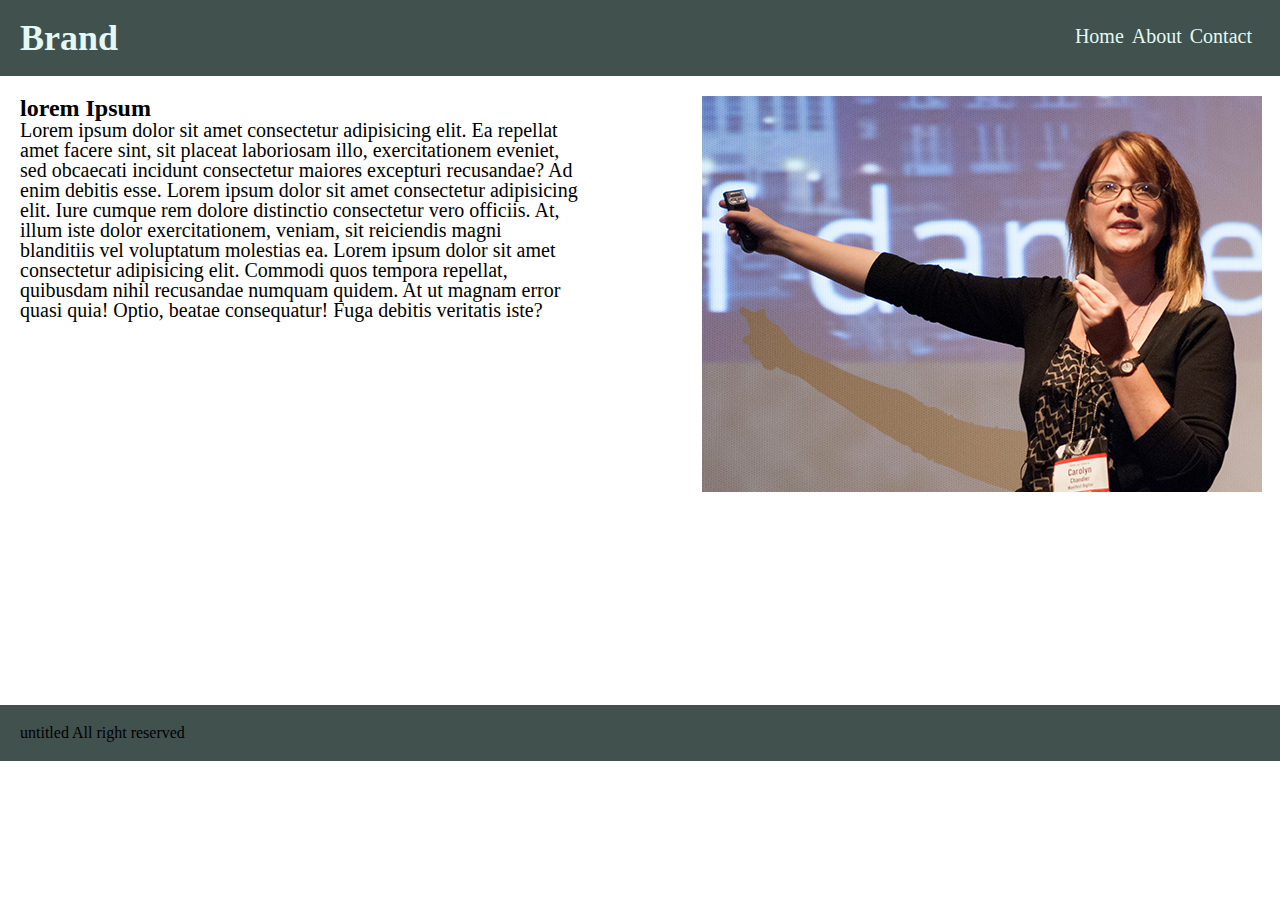
<file: Ex1-Block2/index.html>
<!DOCTYPE html>
<html lang="en">
<head>
    <meta charset="UTF-8">
    <meta name="viewport" content="width=device-width, initial-scale=1.0">
    <title>Ex-1</title>
    <link rel="stylesheet" href="assets/stylesheets/main.css">
</head>
<body>
    <header class="container clearfix">
        <h1>Brand</h1>
      <nav>
         <ul>
              <li class="right"><a href="#">Home</a></li><!--
            --><li class="right"><a href="#">About</a></li><!--
            --><li class="right"><a href="#">Contact</a></li>
         </ul>
      </nav>
    </header>

    <main>
        <article class="container clearfix">
            <div class="column1">
                <h2>lorem Ipsum</h2>
                <p>Lorem ipsum dolor sit amet consectetur adipisicing elit. Ea repellat amet facere sint, sit placeat laboriosam illo, exercitationem eveniet, sed obcaecati incidunt consectetur maiores excepturi recusandae? Ad enim debitis esse. Lorem ipsum dolor sit amet consectetur adipisicing elit. Iure cumque rem dolore distinctio consectetur vero officiis. At, illum iste dolor exercitationem, veniam, sit reiciendis magni blanditiis vel voluptatum molestias ea. Lorem ipsum dolor sit amet consectetur adipisicing elit. Commodi quos tempora repellat, quibusdam nihil recusandae numquam quidem. At ut magnam error quasi quia! Optio, beatae consequatur! Fuga debitis veritatis iste?</p>
            </div>
            <div class="column2">
                <img src="assets/images/speakers.jpg" alt="person giving speech">
            </div>
        </article>
    </main>

    <footer class="container">
        <small>untitled All right reserved</small>
    </footer>
</body>
</html>
</file>
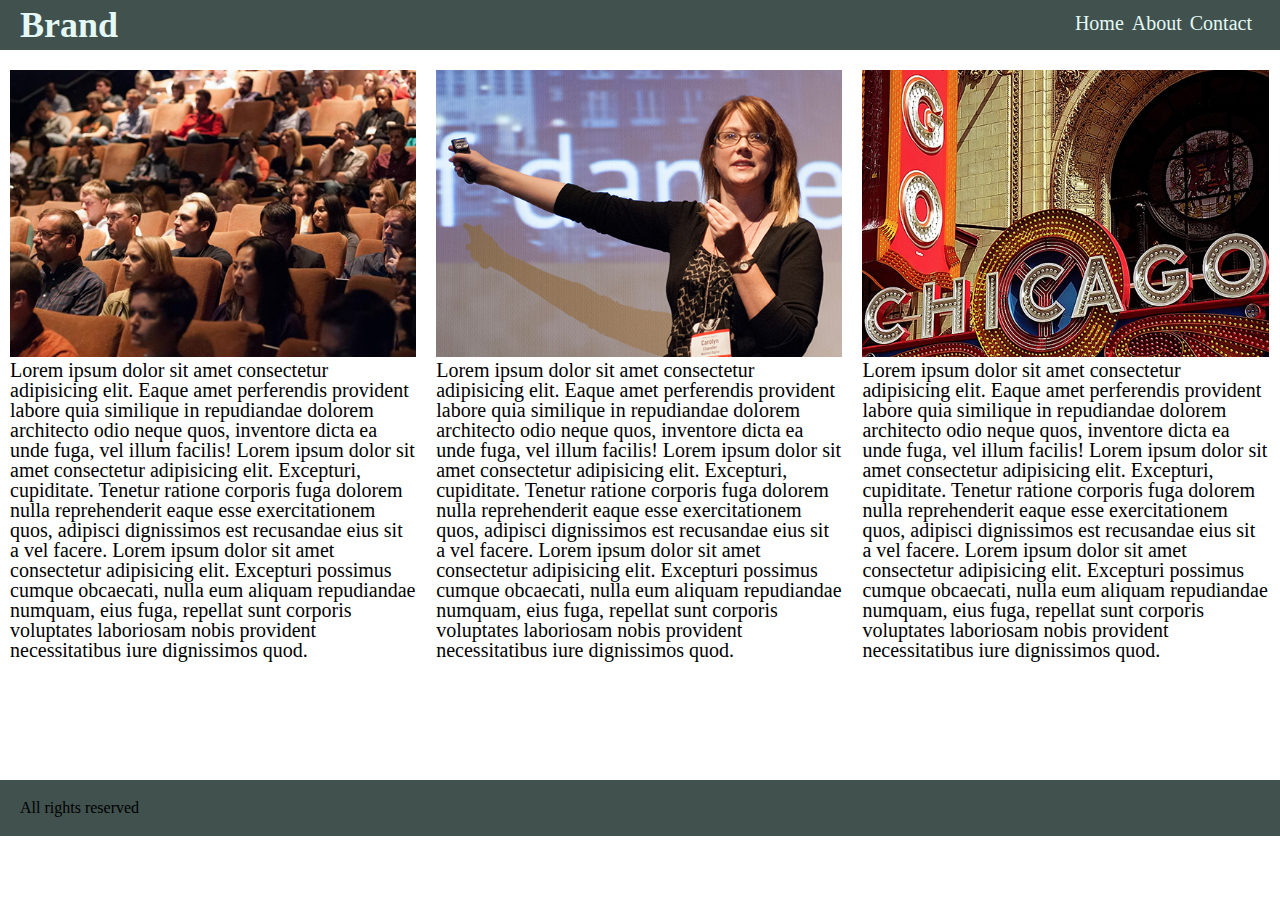
<file: Ex1-Block5/index.html>
<!DOCTYPE html>
<html lang="en">
<head>
    <meta charset="UTF-8">
    <meta name="viewport" content="width=device-width, initial-scale=1.0">
    <title>Block-5</title>
    <link rel="stylesheet" href="assets/stylesheets/main.css">
</head>
<body>
    <header class="clearfix">
        <h1>Brand</h1>
      <nav>
         <ul>
              <li class="right"><a href="#">Home</a></li><!--
            --><li class="right"><a href="#">About</a></li><!--
            --><li class="right"><a href="#">Contact</a></li>
         </ul>
      </nav>
    </header>

    <main>
        <section class="parent clearfix">
            <article>
                <img src="assets/images/schedule.jpg" alt="people siiting on the chair">
                <p>Lorem ipsum dolor sit amet consectetur adipisicing elit. Eaque amet perferendis provident labore quia similique in repudiandae dolorem architecto odio neque quos, inventore dicta ea unde fuga, vel illum facilis! Lorem ipsum dolor sit amet consectetur adipisicing elit. Excepturi, cupiditate. Tenetur ratione corporis fuga dolorem nulla reprehenderit eaque esse exercitationem quos, adipisci dignissimos est recusandae eius sit a vel facere. Lorem ipsum dolor sit amet consectetur adipisicing elit. Excepturi possimus cumque obcaecati, nulla eum aliquam repudiandae numquam, eius fuga, repellat sunt corporis voluptates laboriosam nobis provident necessitatibus iure dignissimos quod.</p>
            </article>

            <article>
                <img src="assets/images/speakers.jpg" alt="a lady giving speech">
                <p>Lorem ipsum dolor sit amet consectetur adipisicing elit. Eaque amet perferendis provident labore quia similique in repudiandae dolorem architecto odio neque quos, inventore dicta ea unde fuga, vel illum facilis! Lorem ipsum dolor sit amet consectetur adipisicing elit. Excepturi, cupiditate. Tenetur ratione corporis fuga dolorem nulla reprehenderit eaque esse exercitationem quos, adipisci dignissimos est recusandae eius sit a vel facere. Lorem ipsum dolor sit amet consectetur adipisicing elit. Excepturi possimus cumque obcaecati, nulla eum aliquam repudiandae numquam, eius fuga, repellat sunt corporis voluptates laboriosam nobis provident necessitatibus iure dignissimos quod.</p>
            </article>

            <article>
                <img src="assets/images/venue.jpg" alt="a place">
                <p>Lorem ipsum dolor sit amet consectetur adipisicing elit. Eaque amet perferendis provident labore quia similique in repudiandae dolorem architecto odio neque quos, inventore dicta ea unde fuga, vel illum facilis! Lorem ipsum dolor sit amet consectetur adipisicing elit. Excepturi, cupiditate. Tenetur ratione corporis fuga dolorem nulla reprehenderit eaque esse exercitationem quos, adipisci dignissimos est recusandae eius sit a vel facere. Lorem ipsum dolor sit amet consectetur adipisicing elit. Excepturi possimus cumque obcaecati, nulla eum aliquam repudiandae numquam, eius fuga, repellat sunt corporis voluptates laboriosam nobis provident necessitatibus iure dignissimos quod.</p>
            </article>
        </section>
    </main>

    <footer>
        <small>All rights reserved</small>
    </footer>
</body>
</html>
</file>
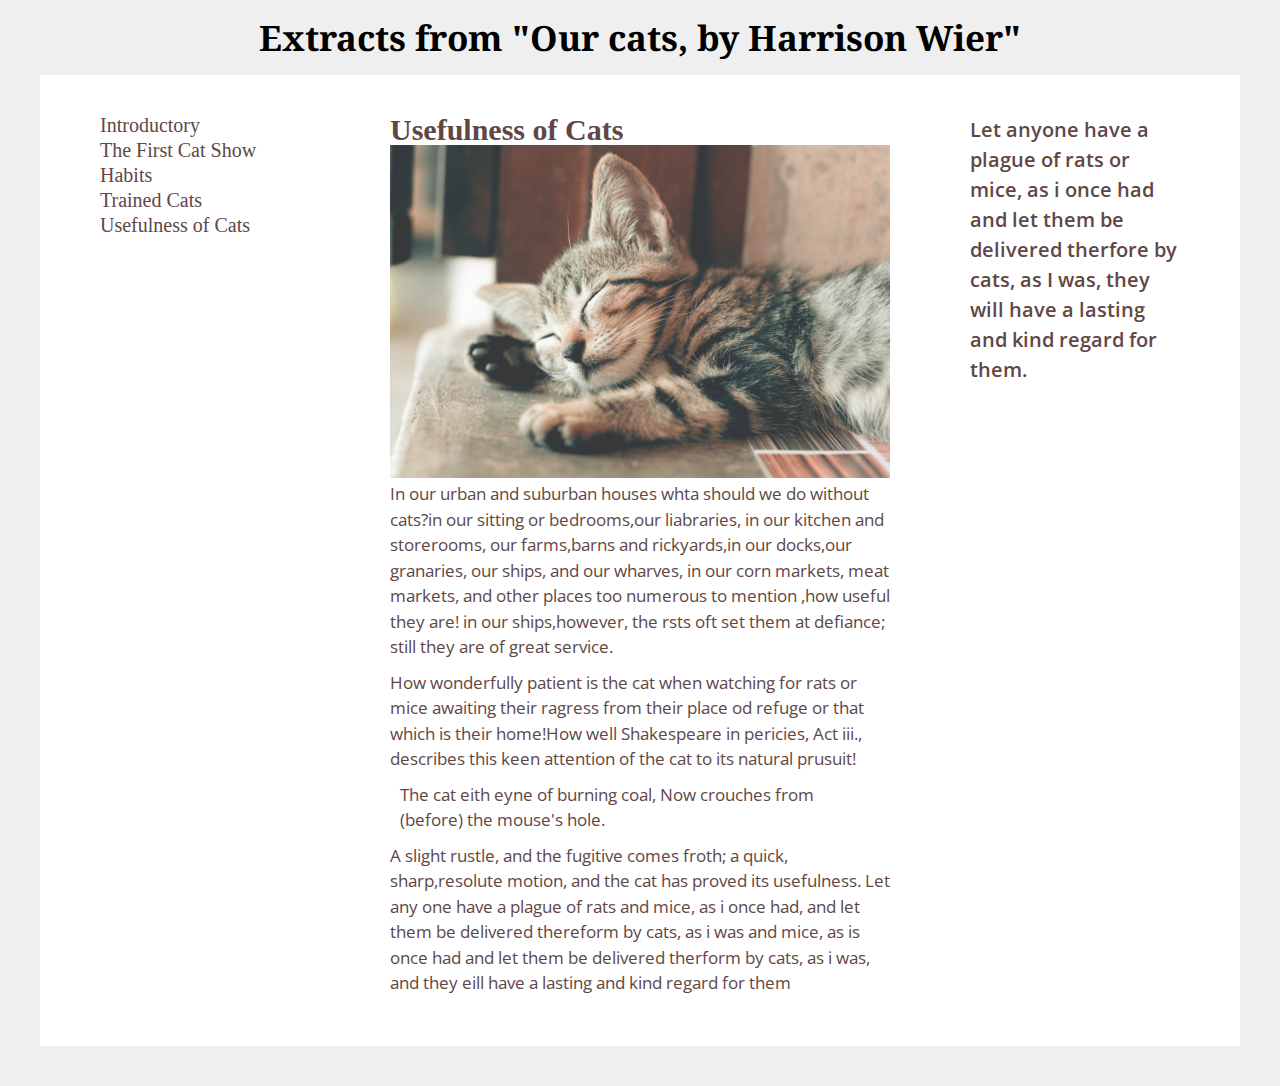
<file: Ex2-assignment-level-1/index.html>
<!DOCTYPE html>
<html lang="en">
<head>
    <meta charset="UTF-8">
    <meta name="viewport" content="width=device-width, initial-scale=1.0">
    <title>Assignment level-1</title>
    <link rel="stylesheet" href="assets/stylesheets/main.css">
    <link href="https://fonts.googleapis.com/css2?family=Noto+Serif:wght@700&display=swap" rel="stylesheet">
    <link href="https://fonts.googleapis.com/css2?family=Open+Sans:wght@300&family=Roboto+Slab&display=swap" rel="stylesheet">
</head>
<body>
    <header>
        <h1>Extracts from "Our cats, by Harrison Wier"</h1>
    </header>

    <main>
        <section class="container clearfix">
            <aside class="col col-1">
                <nav>
                    <ul>
                        <li><a href="#">Introductory</a></li>
                        <li><a href="#">The First Cat Show</a></li>
                        <li><a href="#">Habits</a></li>
                        <li><a href="#">Trained Cats</a></li>
                        <li><a href="#">Usefulness of Cats</a></li>
                    </ul>
                </nav>
            </aside>

            <article class="col col-2">
                <h2>Usefulness of Cats</h2>
                <img src="assets/images/cat.jpg" alt="cat sleeping">
                <p>In our urban and suburban houses whta should we do without cats?in our sitting or bedrooms,our liabraries, in our kitchen and storerooms, our farms,barns and rickyards,in our docks,our granaries, our ships, and our wharves, in our corn markets, meat markets, and other places too numerous to mention ,how useful they are! in our ships,however, the rsts oft set them at defiance; still they are of great service. </p>
                <p>How wonderfully patient is the cat when watching for rats or mice awaiting their ragress from their place od refuge or that which is their home!How well Shakespeare in pericies, Act iii., describes this keen attention of the cat to its natural prusuit!</p>
                <p class="indent">The cat eith eyne of burning coal, Now crouches from (before) the mouse's hole.</p>
                <p>A slight rustle, and the fugitive comes froth; a quick, sharp,resolute motion, and the cat has proved its usefulness. Let any one have a plague of rats and mice, as i once had, and let them be delivered thereform by cats, as  i was and mice, as is once had and let them be delivered therform by cats, as i was, and they eill have a lasting and kind regard for them</p>
            </article>

            <aside class="col col-1">
                <p class="last-para">Let anyone have a plague of rats or mice, as i once had and let them be delivered therfore by cats, as I was, they will have a lasting and kind regard for them. </p>
            </aside>
        </section>
    </main>
</body>
</html>
</file>
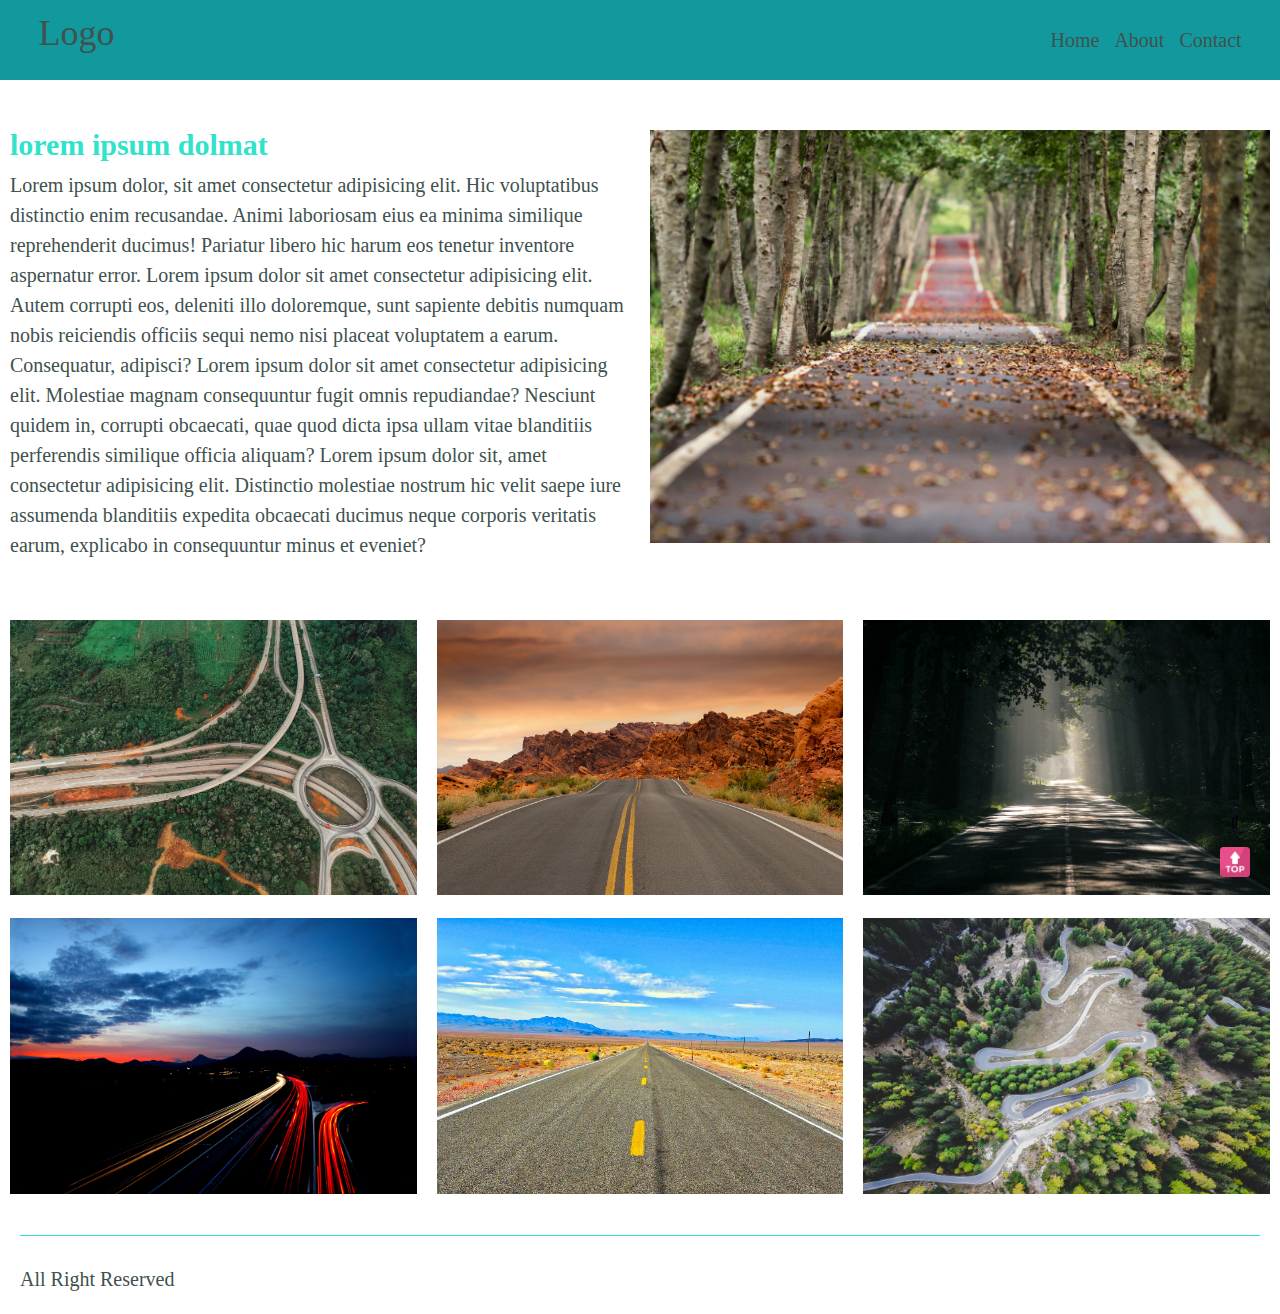
<file: Ex4-assignment-level-2/index.html>
<!DOCTYPE html>
<html lang="en">
<head>
    <meta charset="UTF-8">
    <meta name="viewport" content="width=device-width, initial-scale=1.0">
    <title>level-2</title>
    <link rel="stylesheet" href="assets/stylesheets/main.css">
</head>
<body id="top">
    <header class="clearfix">
        <a href=""><h1>Logo</h1></a>
        <nav>
            <ul>
                <li><a href="#">Home</a></li><!--
                --><li><a href="#">About</a></li><!--
                --><li><a href="#">Contact</a></li>
            </ul>
        </nav>
    </header>

    <main>
        <article class="container clearfix">
            <div class="col">
                <h2>lorem ipsum dolmat</h2>
                <p>Lorem ipsum dolor, sit amet consectetur adipisicing elit. Hic voluptatibus distinctio enim recusandae. Animi laboriosam eius ea minima similique reprehenderit ducimus! Pariatur libero hic harum eos tenetur inventore aspernatur error. Lorem ipsum dolor sit amet consectetur adipisicing elit. Autem corrupti eos, deleniti illo doloremque, sunt sapiente debitis numquam nobis reiciendis officiis sequi nemo nisi placeat voluptatem a earum. Consequatur, adipisci? Lorem ipsum dolor sit amet consectetur adipisicing elit. Molestiae magnam consequuntur fugit omnis repudiandae? Nesciunt quidem in, corrupti obcaecati, quae quod dicta ipsa ullam vitae blanditiis perferendis similique officia aliquam? Lorem ipsum dolor sit, amet consectetur adipisicing elit. Distinctio molestiae nostrum hic velit saepe iure assumenda blanditiis expedita obcaecati ducimus neque corporis veritatis earum, explicabo in consequuntur minus et eveniet?</p>
            </div>
            <div class="col">
                <img src="assets/images/road-nature-trees-branches-38537.jpg" alt="road">
            </div>
        </article>

        <section class="container clearfix grid row">
            <div>
                <img src="assets/images/green-tree-lot-1117267.jpg" alt="road">
            </div>
            <div>
                <img src="assets/images/gray-concrete-road-beside-brown-mountain-during-golden-hour-163848.jpg" alt="road">
            </div>
            <div>
                <img src="assets/images/asphalt-dark-dawn-endless-531321.jpg" alt="road">
            </div>
        </section>   

        <section class="container clearfix grid">
            <div>
                <img src="assets/images/asphalt-blurred-car-car-lights-566862.jpg" alt="road">
            </div>
            <div>
                <img src="assets/images/arizona-asphalt-beautiful-blue-sky-490466.jpg" alt="road">
            </div>
            <div>
                <img src="assets/images/aerial-view-of-mountain-road-1125278.jpg" alt="road">
            </div>
        </section>
       
    </main>

    <footer class="container">
        <hr>
        <p>All Right Reserved</p>
        <a href="#top"><img src="assets/images/top.png" alt="top-arrow"></a>
    </footer>
</body>
</html>
</file>
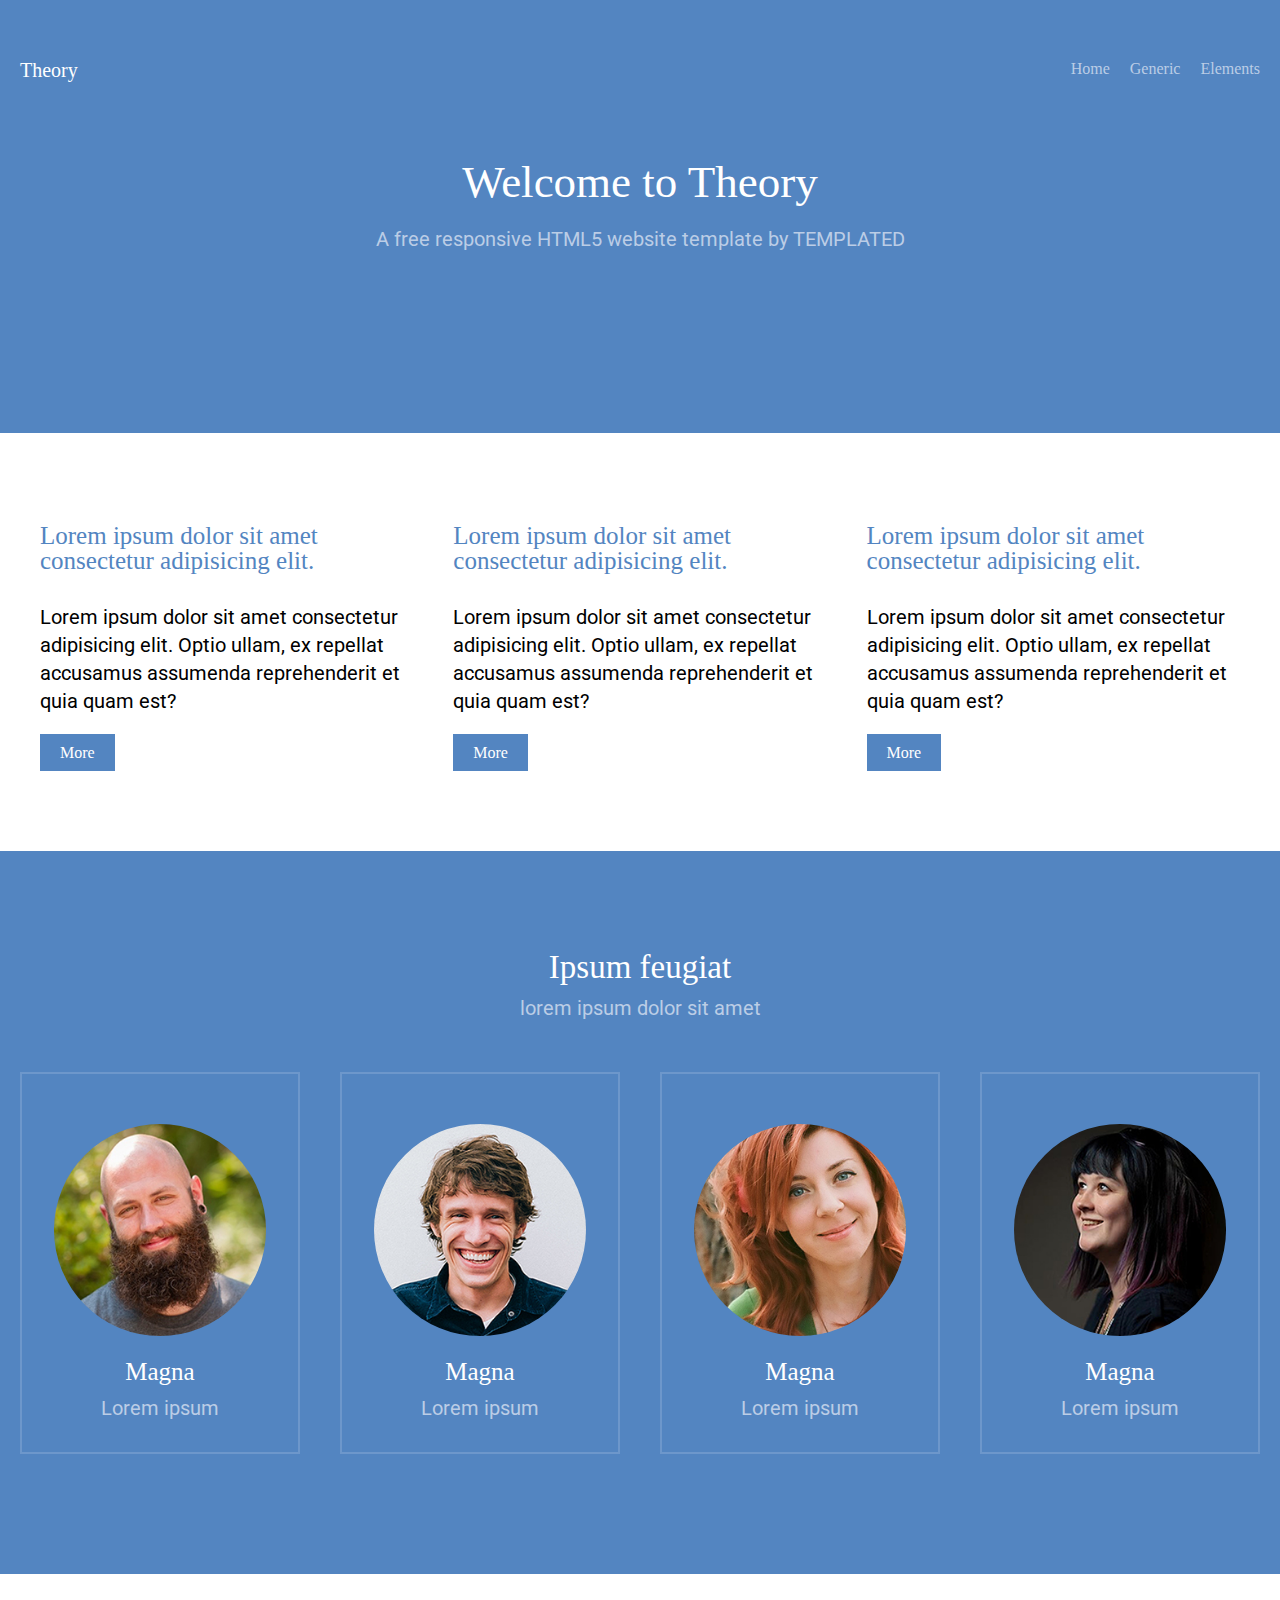
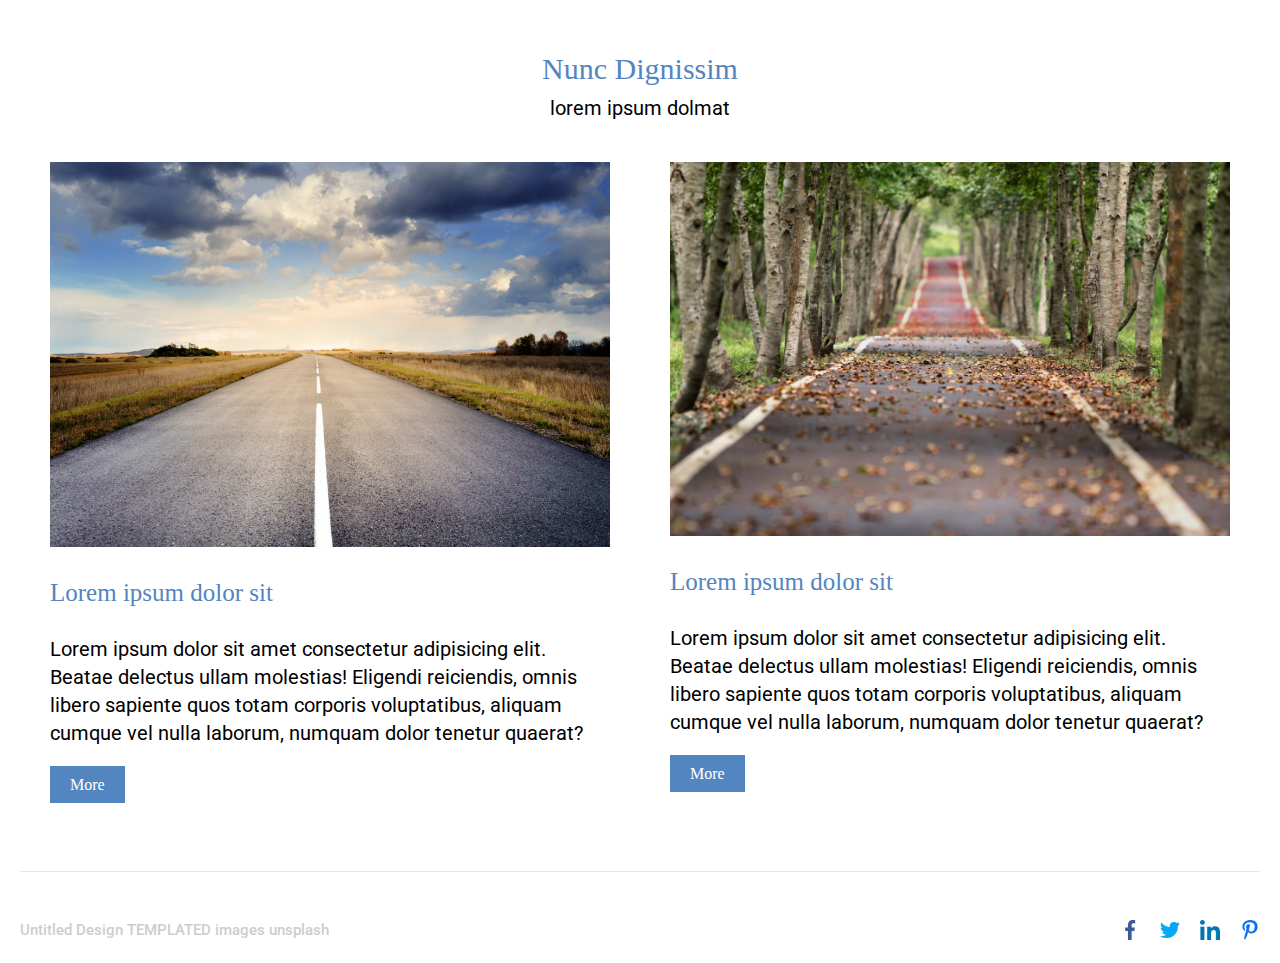
<file: Ex5-assignment-level-3/index.html>
<!DOCTYPE html>
<html lang="en">
<head>
    <meta charset="UTF-8">
    <meta name="viewport" content="width=device-width, initial-scale=1.0">
    <title>level3</title>
    <link rel="stylesheet" href="assets/stylesheets/style.css">
    <link href="https://fonts.googleapis.com/css2?family=Roboto:wght@100&display=swap" rel="stylesheet">

</head>
<body>

    <header>
        <div class="clearfix container">
            <a href="#"><h3 class="left">Theory</h3></a>
            <nav>
                <ul>
                    <li><a href="#">Home</a></li><!--
                    --><li><a href="#">Generic</a></li><!--
                    --><li><a href="#">Elements</a></li>
                </ul>
            </nav>
        </div>
    </header>
    

    <main>
        <section>
            <div class="hero container">
                <h1>Welcome to Theory</h1>
                <p>A free responsive HTML5 website template by TEMPLATED</p>
            </div>
        </section>

        <section class="second white">
            <div class="clearfix container first">
                <article>
                    <h2>Lorem ipsum dolor sit amet consectetur adipisicing elit.</h2>
                    <p>Lorem ipsum dolor sit amet consectetur adipisicing elit. Optio ullam, ex repellat accusamus assumenda reprehenderit et quia quam est?</p>
                    <a href="#">More</a>
                </article>
                <article>
                    <h2>Lorem ipsum dolor sit amet consectetur adipisicing elit.</h2>
                    <p>Lorem ipsum dolor sit amet consectetur adipisicing elit. Optio ullam, ex repellat accusamus assumenda reprehenderit et quia quam est?</p>
                    <a href="#">More</a>
                </article>
                <article>
                    <h2>Lorem ipsum dolor sit amet consectetur adipisicing elit.</h2>
                    <p>Lorem ipsum dolor sit amet consectetur adipisicing elit. Optio ullam, ex repellat accusamus assumenda reprehenderit et quia quam est?</p>
                    <a href="#">More</a>
                </article>
            </div>
        </section>

        <section>
            <div class="container clearfix parent">
                <h2>Ipsum feugiat</h2>
                <p class="col2-para">lorem ipsum dolor sit amet</p>
                <div>
                    <img src="assets/images/adam-connor.jpg" alt="a man smiling">
                    <h3>Magna</h3>
                    <p>Lorem ipsum</p>
                </div>
                <div>
                    <img src="assets/images/aj-self.jpg" alt="a man similing">
                    <h3>Magna</h3>
                    <p>Lorem ipsum</p>
                </div>
                <div>
                    <img src="assets/images/jen-myers.jpg" alt="a woman similing">
                    <h3>Magna</h3>
                    <p>Lorem ipsum</p>
                </div>
                <div>
                    <img src="assets/images/jenn-downs.jpg" alt="a woman similing">
                    <h3>Magna</h3>
                    <p>Lorem ipsum</p>
                </div>
            </div>
        </section>
        

        <section class="third white">
            <div class="container clearfix last-cont">
                <h2>Nunc Dignissim</h2>
                <p class="third-para">lorem ipsum dolmat</p>
                <article>
                    <img src="assets/images/road-landscape-nature-sky-56832.jpg" alt="road">
                    <h3>Lorem ipsum dolor sit</h3>
                    <p>Lorem ipsum dolor sit amet consectetur adipisicing elit. Beatae delectus ullam molestias! Eligendi reiciendis, omnis libero sapiente quos totam corporis voluptatibus, aliquam cumque vel nulla laborum, numquam dolor tenetur quaerat?</p>
                    <a href="#">More</a>
                </article>
                <article>
                    <img src="assets/images/road-nature-trees-branches-38537.jpg" alt="road-nature-trees-branches">
                    <h3>Lorem ipsum dolor sit</h3>
                    <p>Lorem ipsum dolor sit amet consectetur adipisicing elit. Beatae delectus ullam molestias! Eligendi reiciendis, omnis libero sapiente quos totam corporis voluptatibus, aliquam cumque vel nulla laborum, numquam dolor tenetur quaerat?</p>
                    <a href="#">More</a>
                </article>
            </div>
        </section>
    </main>
    <footer class="fourth white">
            <div class="container clearfix">
                <hr>
                <p class="footer-text">Untitled Design TEMPLATED images unsplash</p>
                
                <ul class="logo">
                    <li><a href="#"> <img src="assets/images/facebook.png" alt="facebook-logo"></a></li><!--
                    --><li><a href="#"> <img src="assets/images/twitter.png" alt="twitter-logo"></a></li><!--
                    --><li><a href="#"> <img src="assets/images/linkedin.png" alt="linkedin-logo"></a></li><!--
                    --><li><a href="#"> <img src="assets/images/pinterest.png" alt="pinterest-logo"></a></li>    
                </ul>
            </div>
    </footer>
</body>
</html>
</file>
<file: Ex1-Block2/assets/stylesheets/main.css>
html, body, div, span, applet, object, iframe,
h1, h2, h3, h4, h5, h6, p, blockquote, pre,
a, abbr, acronym, address, big, cite, code,
del, dfn, em, img, ins, kbd, q, s, samp,
small, strike, strong, sub, sup, tt, var,
b, u, i, center,
dl, dt, dd, ol, ul, li,
fieldset, form, label, legend,
table, caption, tbody, tfoot, thead, tr, th, td,
article, aside, canvas, details, embed, 
figure, figcaption, footer, header, hgroup, 
menu, nav, output, ruby, section, summary,
time, mark, audio, video {
	margin: 0;
	padding: 0;
	border: 0;
	font-size: 100%;
	font: inherit;
	vertical-align: baseline;
}
/* HTML5 display-role reset for older browsers */
article, aside, details, figcaption, figure, 
footer, header, hgroup, menu, nav, section {
	display: block;
}
body {
	line-height: 1;
}
ol, ul {
	list-style: none;
}
blockquote, q {
	quotes: none;
}
blockquote:before, blockquote:after,
q:before, q:after {
	content: '';
	content: none;
}
table {
	border-collapse: collapse;
	border-spacing: 0;
}
/* grid */
.container{
    padding: 20px;
}
/* header */
header li {
    display: inline-block;
    padding-top: 6px;
    padding-right: 8px;
}
header a {
    text-decoration: none;
    color: #e4f9f5;
    font-size: 20px;
}
header {
    background-color: #40514e;
    padding: 7px 20px;
}
/* float */
h1 {
    float: left;
    font-size: 36px;
    font-weight: bold;
    color: #e4f9f5;
}
nav {
    float: right;
}
/* clearfix */
.clearfix::before, .clearfix::after {
    content: "";
    display: table;
}
.clearfix::after {
    clear: both;
}
/* main */
h2 {
    font-size: 24px;
    font-weight: bold;
}
p {
    font-size: 20px;
}
.column1 {
    float: left;
    width: 45%;

}
.column2 {
    float: right;
    width: 45%;
}
/* footer */
footer{
    background-color: #40514e;
    margin-top: 190px;
}
</file>
<file: Ex1-Block5/assets/stylesheets/main.css>
html, body, div, span, applet, object, iframe,
h1, h2, h3, h4, h5, h6, p, blockquote, pre,
a, abbr, acronym, address, big, cite, code,
del, dfn, em, img, ins, kbd, q, s, samp,
small, strike, strong, sub, sup, tt, var,
b, u, i, center,
dl, dt, dd, ol, ul, li,
fieldset, form, label, legend,
table, caption, tbody, tfoot, thead, tr, th, td,
article, aside, canvas, details, embed, 
figure, figcaption, footer, header, hgroup, 
menu, nav, output, ruby, section, summary,
time, mark, audio, video {
	margin: 0;
	padding: 0;
	border: 0;
	font-size: 100%;
	font: inherit;
	vertical-align: baseline;
}
/* HTML5 display-role reset for older browsers */
article, aside, details, figcaption, figure, 
footer, header, hgroup, menu, nav, section {
	display: block;
}
body {
	line-height: 1;
}
ol, ul {
	list-style: none;
}
blockquote, q {
	quotes: none;
}
blockquote:before, blockquote:after,
q:before, q:after {
	content: '';
	content: none;
}
table {
	border-collapse: collapse;
	border-spacing: 0;
}

*,
*::before,
*::after {
    box-sizing: border-box;
}
/* header */
header li {
    display: inline-block;
    padding-top: 6px;
    padding-right: 8px;
}
header a {
    text-decoration: none;
    color: #e4f9f5;
    font-size: 20px;
}
header {
    background-color: #40514e;
    padding: 7px 20px;
}
/* float */
h1 {
    float: left;
    font-size: 36px;
    font-weight: bold;
    color: #e4f9f5;
}
nav {
    float: right;
}
/* clearfix */
.clearfix::before, .clearfix::after {
    content: "";
    display: table;
}
.clearfix::after {
    clear: both;
}
/* main */
.parent article {
    float: left;
    width: 33.3%;
    padding: 20px 10px;
}
img{
    width: 100%;
}
p {
    font-size: 20px;
}
/* footer */
footer{
    background-color: #40514e;
    padding: 20px;
    margin-top: 100px;
}
</file>
<file: Ex2-assignment-level-1/assets/stylesheets/main.css>
html, body, div, span, applet, object, iframe,
h1, h2, h3, h4, h5, h6, p, blockquote, pre,
a, abbr, acronym, address, big, cite, code,
del, dfn, em, img, ins, kbd, q, s, samp,
small, strike, strong, sub, sup, tt, var,
b, u, i, center,
dl, dt, dd, ol, ul, li,
fieldset, form, label, legend,
table, caption, tbody, tfoot, thead, tr, th, td,
article, aside, canvas, details, embed, 
figure, figcaption, footer, header, hgroup, 
menu, nav, output, ruby, section, summary,
time, mark, audio, video {
	margin: 0;
	padding: 0;
	border: 0;
	font-size: 100%;
	font: inherit;
	vertical-align: baseline;
}
/* HTML5 display-role reset for older browsers */
article, aside, details, figcaption, figure, 
footer, header, hgroup, menu, nav, section {
	display: block;
}
body {
	line-height: 1;
}
ol, ul {
	list-style: none;
}
blockquote, q {
	quotes: none;
}
blockquote:before, blockquote:after,
q:before, q:after {
	content: '';
	content: none;
}
table {
	border-collapse: collapse;
	border-spacing: 0;
}
/* grid */
*,
*::before,
*::after {
    box-sizing: border-box;
}
.container {
    max-width: 1200px;
    margin: 0 auto;
    padding: 0 20px;
    background-color: #ffffff;
}
body {
    background-color: #EFEFEF;
    margin-bottom: 40px;
}
/* header */
h1 {
    font-family: 'Noto Serif', serif;
    font-size: 35px;
    font-weight: 700;
    text-align: center;
    padding: 20px 0;
}
/* float */
.col {
    float: left;
    padding: 30px;
    margin: 10px;
}
.col-1{
    width: calc(25% - 20px);
}
.col-2 {
    width: calc(50% - 20px);
}
img {
    width: 100%;
}
/* clearfix */
.clearfix::before, .clearfix::after {
    content: "";
    display: table;
}
.clearfix::after {
    clear: both;
}
/* typography */
h2 {
    font-size: 30px;
    font-weight: 700;
    color: #604746;
}
p {
    font-size: 17px;
    color: #604746;
}
a {
    text-decoration: none;
    color: #604746;
    font-size: 20px;
}
li {
    margin-bottom: 5px;
}
.container p {
    margin-bottom: 10px;
    font-family: 'Open Sans', sans-serif;
    line-height: 1.5;
}
.indent {
    padding:0 10px;
}
.last-para {
    font-family: 'Roboto Slab', serif;
    font-size: 20px;
    font-weight: 600;
    line-height: 1.6;
}
</file>
<file: Ex4-assignment-level-2/assets/stylesheets/main.css>
html, body, div, span, applet, object, iframe,
h1, h2, h3, h4, h5, h6, p, blockquote, pre,
a, abbr, acronym, address, big, cite, code,
del, dfn, em, img, ins, kbd, q, s, samp,
small, strike, strong, sub, sup, tt, var,
b, u, i, center,
dl, dt, dd, ol, ul, li,
fieldset, form, label, legend,
table, caption, tbody, tfoot, thead, tr, th, td,
article, aside, canvas, details, embed, 
figure, figcaption, footer, header, hgroup, 
menu, nav, output, ruby, section, summary,
time, mark, audio, video {
	margin: 0;
	padding: 0;
	border: 0;
	font-size: 100%;
	font: inherit;
	vertical-align: baseline;
}
/* HTML5 display-role reset for older browsers */
article, aside, details, figcaption, figure, 
footer, header, hgroup, menu, nav, section {
	display: block;
}
body {
	line-height: 1;
}
ol, ul {
	list-style: none;
}
blockquote, q {
	quotes: none;
}
blockquote:before, blockquote:after,
q:before, q:after {
	content: '';
	content: none;
}
table {
	border-collapse: collapse;
	border-spacing: 0;
}
/* grid */
*,
*::before,
*::after {
    box-sizing: border-box;
}
.container {
    max-width: 1300px;
    margin: 0 auto;
}

/* header */
header {
    position:fixed;
    width: 100%;
    background-color: #11999e;
}
header li {
    display: inline-block;
    margin-right: 15px;
}
header a {
    text-decoration: none;
    color: #40514e;
}
li:last-child {
    margin-right: 0;
}
nav {
    float: right;
    padding: 30px 3%;
}
nav a {
    font-size: 20px;
}
/* clearfix */
.clearfix::before, .clearfix::after {
    content: "";
    display: table;
}
.clearfix::after {
    clear: both;
}
h1 {
    float: left;
    font-size: 36px;
    padding: 15px 3%;
    color: #40514e;
}
/* main */
article {
    padding-top: 120px;
}
.col {
    float: left;
    width: calc(50% - 20px);
    margin: 10px;
}
.col img {
    width: 100%;
}
h2 {
    font-size: 30px;
    font-weight: 600;
    padding-bottom: 10px;
    color: #30e3ca;
}
p {
    font-size: 20px;
    line-height: 1.5;
    color: #40514e;
}
/* image gallery */
.grid div {
    float: left;
    width: calc(33.33% - 20px);
    margin: 10px;
}
.grid img {
    width: 100%;
    height: 275.45px;
}
.row {
    margin-top: 40px;
}
/* footer */
footer {
    padding: 20px;
}
hr {
    border: 0;
    border-top: 1.5px solid #30e3ca;
}
footer p {
    color: #40514e;
    padding-top: 20px;
}
footer img {
    width: 30px;
    height: 30px;
}
footer a {
    position: fixed;
    bottom: 20px;
    right: 30px;
}
</file>
<file: Ex5-assignment-level-3/assets/stylesheets/style.css>
html, body, div, span, applet, object, iframe,
h1, h2, h3, h4, h5, h6, p, blockquote, pre,
a, abbr, acronym, address, big, cite, code,
del, dfn, em, img, ins, kbd, q, s, samp,
small, strike, strong, sub, sup, tt, var,
b, u, i, center,
dl, dt, dd, ol, ul, li,
fieldset, form, label, legend,
table, caption, tbody, tfoot, thead, tr, th, td,
article, aside, canvas, details, embed, 
figure, figcaption, footer, header, hgroup, 
menu, nav, output, ruby, section, summary,
time, mark, audio, video {
	margin: 0;
	padding: 0;
	border: 0;
	font-size: 100%;
	font: inherit;
	vertical-align: baseline;
}
/* HTML5 display-role reset for older browsers */
article, aside, details, figcaption, figure, 
footer, header, hgroup, menu, nav, section {
	display: block;
}
body {
	line-height: 1;
}
ol, ul {
	list-style: none;
}
blockquote, q {
	quotes: none;
}
blockquote:before, blockquote:after,
q:before, q:after {
	content: '';
	content: none;
}
table {
	border-collapse: collapse;
	border-spacing: 0;
}
/* general */ 
body {
    background-color: #5385C1;
}
*,
*::before,
*::after {
    box-sizing: border-box;
}
.container {
    max-width: 1300px;
    padding: 20px;
    margin: 0 auto;
}
h3 {
    font-size: 25px;
}
h1 {
    font-size: 45px;
    color: white;
}
h2 {
    font-size: 25px;
    color: #5385C1;
}
p {
    font-size: 20px;
    line-height: 1.4;
    font-family: 'Roboto', sans-serif;
}
a {
    text-decoration: none;
}
.white {
    background-color: white;
}
/* header */
header {
    position: relative;
    top: 40px;
}
header li {
    display: inline-block;
    vertical-align: middle;
}
li a {
    color: #BBCDE6;
}
li {
    margin-right: 20px;
}
li:last-child {
    margin-right: 0;
}
.left {
    color: white;
    font-size: 20px;
    font-weight: 500;
}
/* float */
.left {
    float: left;
}
nav {
    float: right;
}
/* clearfix */
.clearfix::before, .clearfix::after {
    content: "";
    display: table;
}
.clearfix::after {
    clear: both;
}
/* main */
.hero {
    text-align: center;
    margin-top: 80px;
}

.hero p {
    color: #BBCDE6;
    padding-top: 20px;
}
/* article */
.second {
    margin-top: 160px;
    padding: 50px 0;
}
.first article {
    float: left;
    width: calc(33.33% - 40px);
    margin: 20px 20px;
}
article p {
    margin: 30px 0;
}
article a {
    border: 0;
    background-color: #5385C1;
    padding: 10px 20px;
    color: white;
}
/* second column */
.parent {
    color: white;
    text-align: center;
    padding: 100px 0;
}
.parent div {
    float: left;
    width: calc(25% - 40px);
    margin: 20px;
    border: 2px solid #6D97CB;
    padding: 30px 20px;
}
.parent h2 {
    font-size: 33px;
    color: white;
}
.parent p {
    color: #BBCDE6;
    margin-top: 10px;
}
.parent img {
    border-radius: 50%;
    width: 90%;
    padding: 20px 0;
}
.col2-para {
    margin-bottom: 30px;
}
/* third column */
.last-cont article {
    float: left;
    width: calc(50% - 60px);
    margin: 30px;
}
.last-cont img {
    width: 100%;
}
.last-cont h2,.third-para {
    text-align: center;
}
.third-para {
    padding: 10px 0;
}
.last-cont h2 {
    margin-top: 60px;
    font-size: 30px;
}
.last-cont h3 {
    color: #5385C1;
    padding-top: 30px;
}
/* footer */

hr {
    border: 0;
    border-top: 1.5px solid #E6E6E6;
}
.logo li {
    display: inline-block;
    margin-right: 20px;
    margin-top: 40px;
}
li:last-child {
    margin-right: 0;
}
.logo img {
    height: 20px;
    width: 20px;
}
.logo {
    float: right;
}
.footer-text {
    display: inline-block;
    color: #CDCDCD;
    font-weight: 500;
    font-size: 15px;
    margin-top: 40px;
}
</file>
